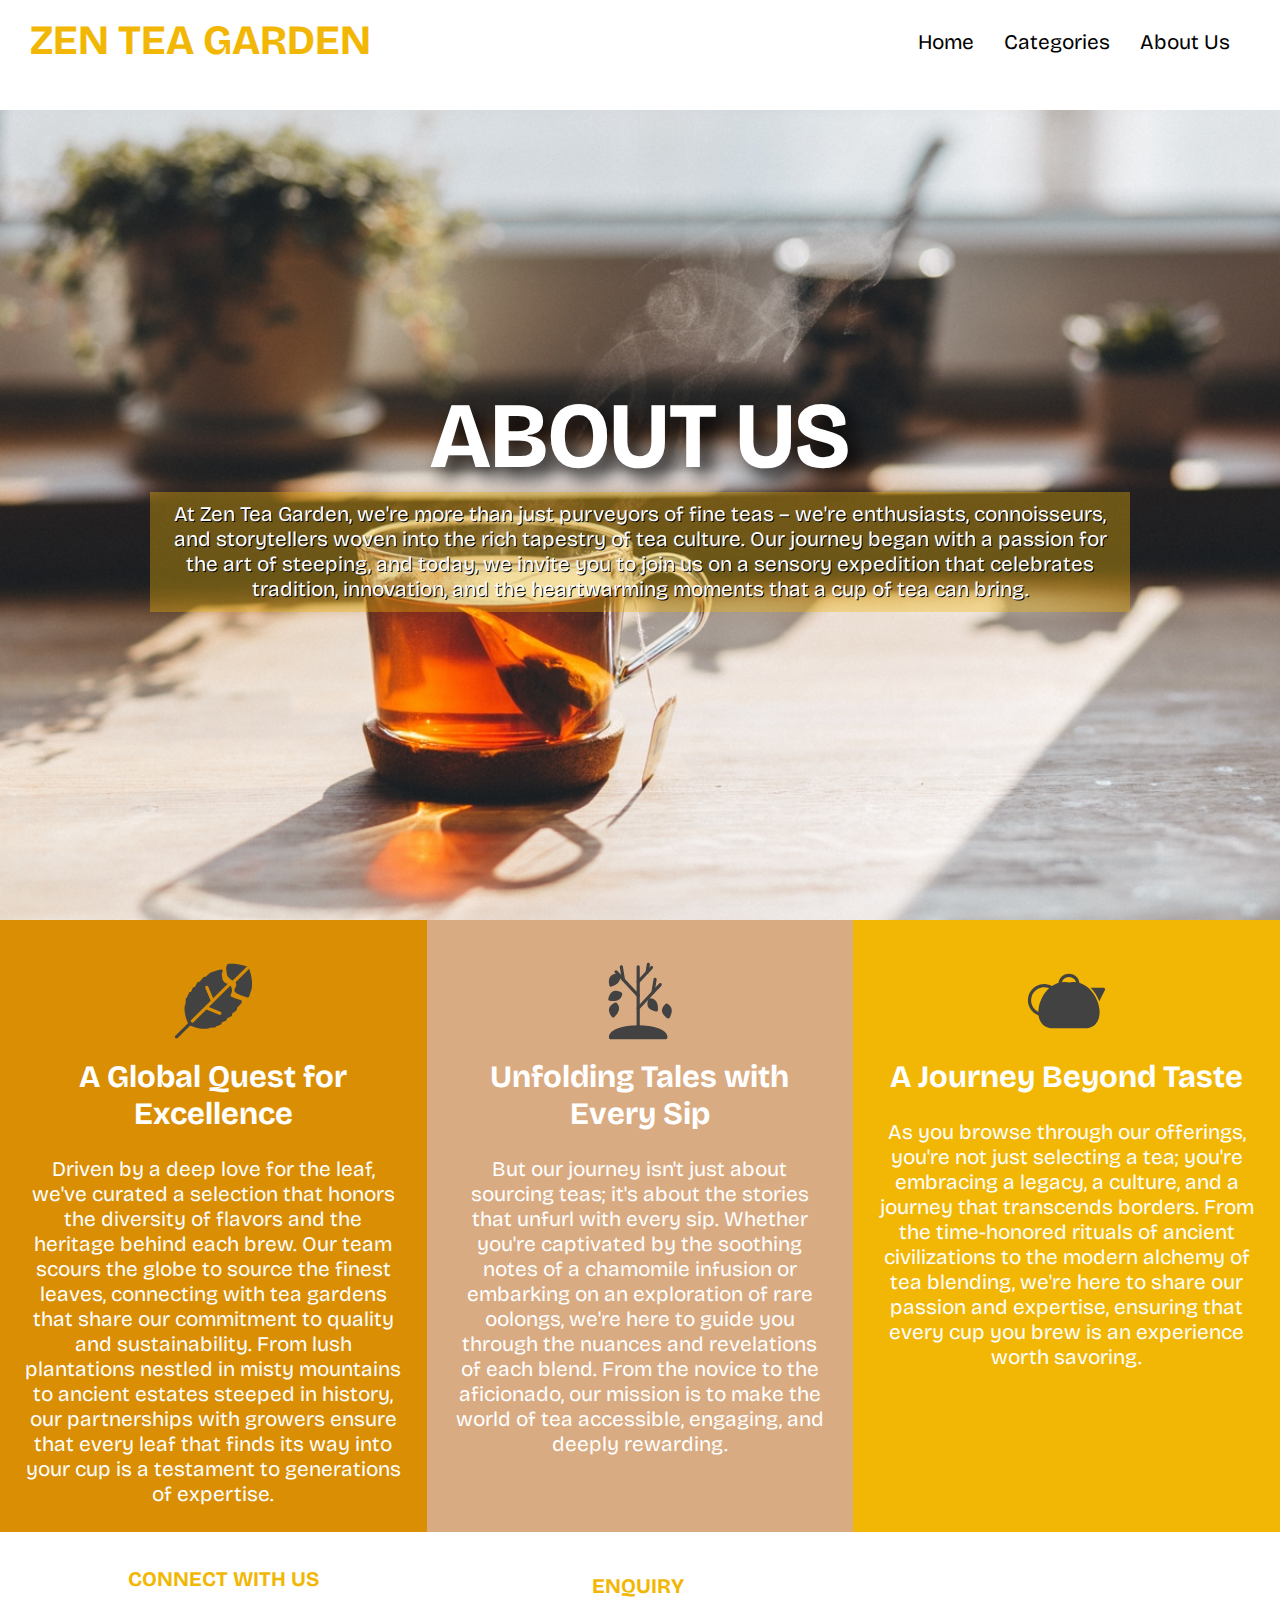
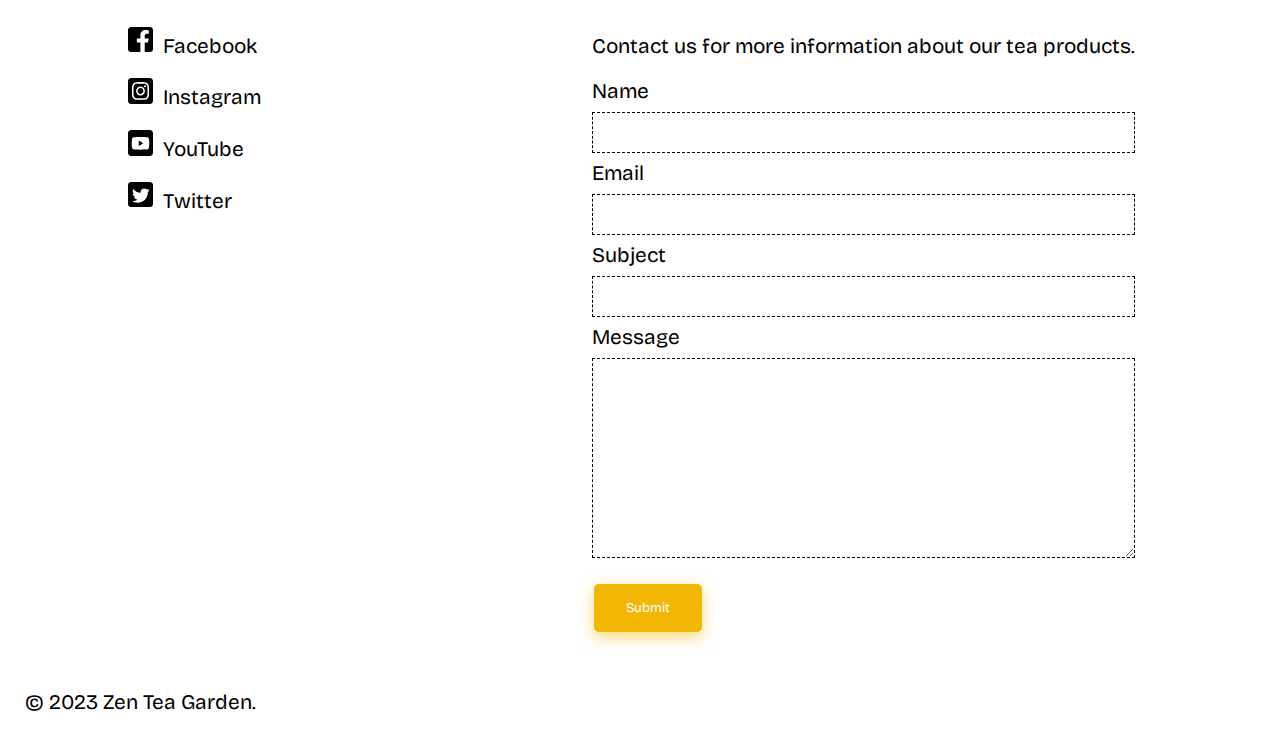
<file: about.html>
<!DOCTYPE html>
<html lang="en">
<head>
    <meta charset="UTF-8">
    <meta name="viewport" content="width=device-width, initial-scale=1.0">
    <meta name="description" content=">Zen Tea Garden">
    <link rel="stylesheet" href="style.css" type="text/css">
    <title>About Zen Tea Garden</title>
</head>

<body>
    <div class="wrapper">

        <header>

            <h1>ZEN TEA GARDEN</h1>
    
            <nav>
                <ol>
                    <li>    
                        <a class="burgericon" onclick="openSideMenu()" href="#">
                            <svg viewBox="0 0 100 80" width="40" height="40">
                                <rect width="100" height="20" ></rect>
                                <rect y="30" width="100" height="20"></rect>
                                <rect y="60" width="100" height="20"></rect>
                            </svg>
                        </a>
                    </li>
                    <div class="nav-top">
                        <li><a href="index.html">Home</a></li>
                        <li><a href="categories.html">Categories</a></li>
                        <li><a href="about.html">About Us</a></li>
                    </div>
                </ol>
            </nav>
        </header>
        
        <div class="nav-burger-side" id="side-nav-bar">
            <ol>
                <li><a href="#" onclick="closeSideMenu()">&times;</a></li>
                <li><a href="index.html">Home</a></li>
                <li><a href="categories.html">Categories</a></li>
                <li><a href="about.html">About Us</a></li>
                <li>
                    <img src="img/footer/facebook_icon.svg" alt="Facebook">
                    <img src="img/footer/instagram_icon.svg" alt="Instagram">
                    <img src="img/footer/youtube_icon.svg" alt="YouTube">
                    <img src="img/footer/twitter_icon.svg" alt="Twitter">
                </li>
            </ol>
        </div>

    <div class="about-hero">

        <h3>ABOUT US</h3>

        <p>At Zen Tea Garden, we're more than just purveyors of fine teas – we're enthusiasts, connoisseurs, and storytellers woven into the rich tapestry of tea culture. Our journey began with a passion for the art of steeping, and today, we invite you to join us on a sensory expedition that celebrates tradition, innovation, and the heartwarming moments that a cup of tea can bring.</p>

    </div>

    <div class="aboutus">

        <div class="aboutus-grid">

            <div>
                <img src="img/About/leaf.svg" alt="Global Quest for Excellence in Zen Tea Garden">
                <h3>A Global Quest for Excellence</h3>
                <p>Driven by a deep love for the leaf, we've curated a selection that honors the diversity of flavors and the heritage behind each brew. Our team scours the globe to source the finest leaves, connecting with tea gardens that share our commitment to quality and sustainability. From lush plantations nestled in misty mountains to ancient estates steeped in history, our partnerships with growers ensure that every leaf that finds its way into your cup is a testament to generations of expertise.</p>
            </div>

            <div>
                <img src="img/About/leaves.svg" alt="Unfolding Tales with Every Sip in Zen Tea Garden">
                <h3>Unfolding Tales with Every Sip</h3>
                <p>But our journey isn't just about sourcing teas; it's about the stories that unfurl with every sip. Whether you're captivated by the soothing notes of a chamomile infusion or embarking on an exploration of rare oolongs, we're here to guide you through the nuances and revelations of each blend. From the novice to the aficionado, our mission is to make the world of tea accessible, engaging, and deeply rewarding.</p>
            </div>

            <div>
                <img src="img/About/kettle.svg" alt="A Journey Beyond Taste in Zen Tea Garden">
                <h3>A Journey Beyond Taste</h3>
                <p>As you browse through our offerings, you're not just selecting a tea; you're embracing a legacy, a culture, and a journey that transcends borders. From the time-honored rituals of ancient civilizations to the modern alchemy of tea blending, we're here to share our passion and expertise, ensuring that every cup you brew is an experience worth savoring.</p>

            </div>
        </div>
            
    </div>


    <footer>

        <div class="footer-flex">

            <div>
                <h5>CONNECT WITH US</h5>
                <p><img src="img/footer/facebook_icon.svg" alt="">Facebook</p>
                <p><img src="img/footer/instagram_icon.svg" alt="">Instagram</p>
                <p><img src="img/footer/youtube_icon.svg" alt="">YouTube</p>
                <p><img src="img/footer/twitter_icon.svg" alt="">Twitter</p>
            </div>

            <div>

                <fieldset>

                    <h5>ENQUIRY</h5>
                    <p>Contact us for more information about our tea products.</p>
                    
        
                    <label for="Name">Name</label>
                    <br>
                    <input type="text" name="name" id="name">
        
                    <br>
                        
        
                    <label for="email">Email</label>
                    <br>
                    <input type="email" name="email" id="email">
        
                    <br>
        
                    <label for="subject">Subject</label>
                    <br>
                    <input type="text" name="subject" id="subject">
        
                    <br>
        
                    <label for="msg">Message</label>
                    <br>
                    <textarea name="msg" id="msg"></textarea>
        
                    <br>
        
                    <button >Submit</button>
        
                </fieldset>

            </div>


        </div>

        <p>&copy; 2023 Zen Tea Garden.</p>
    </footer>

    </div>

    <script>

        //open the menu 
        function openSideMenu() {
            document.getElementById('side-nav-bar').style.width = '100%';
        }
    
        //Close the menn
        function closeSideMenu(){
            document.getElementById('side-nav-bar').style.width = '0px';
        }
    </script>

</body>
</html>
</file>
<file: style.css>
@import url('https://fonts.googleapis.com/css2?family=Bricolage+Grotesque:opsz@10..48&display=swap');

/*------------------------Defualt----------------------*/
html{
    font-family: 'Bricolage Grotesque', sans-serif;
    font-size: 1.3em;
}

body{
    margin: 0;
}

header{
    background-color: #ffffff;
    height: 10vh;
    display: flex;
    color: #000000;
    justify-content: space-between;
    margin: 0 25px 20px 30px;
}

rect{
    fill: #F2B705;
}

h1{
    font-size: 2rem;
    color: #ffffff;
}

h2{
    font-size: 1.7rem;
    color: #ffffff;
}

h3{
    font-size: 1.5rem;
    color: #ffffff;
}

h5{
    font-size: 1rem;
    color: #F2B705;
}

p{
    font-size: 1rem;
    color: #ffffff;
    margin: 25px;
}

a{
    text-decoration: none;
}

.wrapper{
    background-color: #ffffff;
}

footer{
    background-color: #ffffff;
    color: #F2B705;
}

button {
    background-color: #F2B705;
    border: none;
    color: #FFFFFF;
    padding: 16px 32px;
    text-decoration: none;
    margin: 20px 2px;
    font-family: 'Bricolage Grotesque', sans-serif;
    box-shadow: 0px 5px 15px #f2b7058f;
    transition: 0.5 all ease-in-out;
    border-radius: 5px;
}

button a{
    color: #ffffff;
}

button:hover{
    transform: scale(110%);
}

/*Top Navigation Bar*/
header h1{
    margin-top: 15px;
    color: #F2B705;
}

nav{
    height: 80px;
    color: #F2B705;
}

nav ol{
    margin: 0;
    padding: 0;
}

nav ol li{
    display: inline-block;
    margin: 5px 25px 0 0;
}

nav ol li a{
    color: #000000;
    text-decoration: none;
    transition: .3s all ease; 
}

nav ol li a:hover{
    color: #F2B705;
}


/*Side Navigation Bar*/
svg{
    margin: 20px 0 0 20px;
}

.nav-burger-side{
    position: fixed;
    top: 0;
    left: 0;
    background-color: #F2F2F0;
    width: 0%;
    height: 100%;
    overflow: hidden;
    transition: .3s all ease;
    color: #3a3a3a;
}

.nav-burger-side ol li{
    text-align: center;
    margin-bottom: 20px;
    list-style-type: none;
}

.nav-burger-side ol li a{
    color: #3a3a3a;
    font-size: 2em;
    text-decoration: none;
}

.nav-burger-side img{
    width: 5vw;
    padding-top: 20px;
    align-content: center;
}

.nav-burger-side ol li a:hover{
    color: #F2B705;
}

/*Footer*/
footer p{
    color: #000000;
}

.footer-flex{
    display: flex;
    color: #000000;
    justify-content: space-around;
    text-align: left;
}

.footer-flex div p{
    color: #000000;
    text-align: left;
    margin: 0 0 20px 0;
}

.footer-flex div p img{
    width: 2vw;
    padding-right: 10px;
    padding-top: 0;
}

.footer-flex fieldset{
    border: 0;
    font-size: 1rem;
}

.footer-flex fieldset input{
    width: 100%;
    padding: 12px 10px;
    margin: 8px 0;
    box-sizing: border-box;
    border: dashed 1px;
}

.footer-flex textarea{
    width: 100%;
    height: 200px;
    padding: 16px 10px;
    box-sizing: border-box;
    margin-top: 8px;
    border: dashed 1px;
}

/*------------------------Home Page----------------------*/
/*Hero Session*/
.hero{
    background: url(img/herobanner.jpg);
    background-size: cover;
    background-position: 0% 50%;
    height: 90vh;
    color: #ffffff;
    text-align: center;
    margin: 0;
}

.hero h3{
    font-size: 4.5rem;
    text-align: center;
    color: rgb(255, 255, 255);
    text-shadow: 10px 10px 20px #000000;
    padding-top: 20vh;
    margin: 0;
}

/*Product Session*/
.products{
    background-color: #D9AB82;
    color: #F2F2F0;
    margin: 0;
    text-align: center;
}

.products h1{
    padding-top: 5vh;
    margin: 0;
}

.products-tea{
    display: flex;
    flex-wrap: wrap;
    gap: 5%;
    padding: 2% 5% 5% 5%;
    align-items: center;
    margin: 0;
    justify-content: center;
}

.products-tea div{
    flex-basis: 40%;
    margin-top: 5vh;
}

.products-tea div:nth-child(1){
    margin-top: 0;
}

.products-tea img{
    width: 80vh;
    border-radius: 5%;
    box-shadow: 1px 2px 15px #000000;
}


/*Gallery Session*/
.gallery{
    background-color: #D98E04;
    text-align: center;
}

.gallery h1{
    padding-top: 5vh;
    margin: 0;
}

.gallery-grid{
    display: grid;
    grid-template-columns: 1fr 1fr 1fr;
    grid-template-rows: 50vh 50vh 50vh;
    text-align: center;
    transition: 0.5 all ease-in-out;
    margin-top: 50px;
}

.gallery-grid div{
    border: 0.1px dashed #F2B705;
}

.gallery-grid div img{
    width: 100%;
}

.gallery-grid div:hover{
    background-color: #D9AB82;
    transform: scale(110%);
}

.gallery-grid div:nth-child(1) {
    background-image: url(img/gallery1.jpg);
    background-size: 100%;
    background-position: 0% 50%;
}

.gallery-grid div:nth-child(4) {
    background-image: url(img/gallery2.jpg);
    background-size: 100%;
    grid-row: span 2;
    background-position: 0% 100%;
    height: 100vh;
}

.gallery-grid div:nth-child(5) {
    background-image: url(img/gallery3.jpg);
    background-size: cover;
    grid-column: span 2;
    background-position: -100% 500%;
}

.gallery-grid div:nth-child(7) {
    background-image: url(img/gallery4.jpg);
    background-size: 100%;
    grid-row: span 2;
    background-position: 0% 100%;
}

.gallery-grid div:nth-child(8) {
    grid-column: span 2;
}

/*------------------------Categories Page----------------------*/

.categories-hero{
    background: url(img/Categories/hero.jpg);
    background-size: cover;
    background-position: 0% 50%;
    height: 90vh;
    color: #ffffff;
    text-shadow: 1px 1px #000000;
    text-align: center;
}

.categories-hero h3{
    font-size: 4.5rem;
    text-align: center;
    color: rgb(255, 255, 255);
    text-shadow: 10px 10px 20px #000000;
    padding-top: 35vh;
    margin: 0;
}

.blacktea-image{
    background: url(img/Categories/blacktea.jpg);
    background-size: cover;
    background-position: 0% 50%;
    height: 90vh;
    color: #ffffff;
    text-shadow: 1px 1px #000000;
    text-align: center;
}

.blacktea-image h3{
    font-size: 4.5rem;
    text-align: center;
    color: rgb(255, 255, 255);
    text-shadow: 10px 10px 20px #000000;
    padding-top: 35vh;
    margin: 0;
    transition: 0.5 all ease-in-out;
}

.white-image{
    background: url(img/Categories/whitetea.jpg);
    background-size: cover;
    background-position: 0% 50%;
    height: 90vh;
    color: #ffffff;
    text-shadow: 1px 1px #000000;
    text-align: center;
}
  
.white-image h3{
    font-size: 4.5rem;
    text-align: center;
    color: rgb(255, 255, 255);
    text-shadow: 10px 10px 20px #000000;
    padding-top: 35vh;
    margin: 0;
    transition: 0.5 all ease-in-out;
}

/*Comparsion Table*/
.tea-comparison{
    text-align: center;
    margin: 0;
    background-color: #D9AB82;
    padding: 30px 0 20px 0;
    width: 100vw;
}
.tea-comparison p{
    padding-bottom: 20px;
}


.tea-comparison table {
    border-collapse: collapse;
    width: 100vw;
}

.tea-comparison tr{
    margin: 0;
    padding-left: 0;
}

.tea-comparison tr th{
    padding-bottom: 20px;
    border-bottom: 1px dashed #ffffff;
    color: #ffffff;
    vertical-align: middle;
}

.tea-comparison tr td{
    padding: 0 10px 0 10px;
    border-bottom: 1px dashed #ffffff;
    color: #ffffff;
    vertical-align: middle;
}

.tea-comparison tr th img{
    width: 5vh;
    margin-right: 10px;
}

.tea-comparison tr td a{
    text-decoration: none;
}
 
.tea-comparison tr td.legend{
    background: #F2B705;
    color: white;
    border: none;
    width: 50vh;
    border-bottom: 1px dashed #ffffff;
    text-transform: uppercase;
    font-size: 1.2rem;
}

.tea-comparison tr td h5{
    color: #ffffff;
}
 
.tea-comparison tr:last-of-type td{
    border-bottom: none;
}

.tea-comparison tr:first-of-type td.legend,
.tea-comparison tr:last-of-type td.legend{
    background: transparent;
}

/*------------------------About Page----------------------*/
.about-hero{
    background: url(img/About/hero.jpg);
    background-size: cover;
    background-position: 0% 100%;
    height: 90vh;
    color: #ffffff;
    text-shadow: 1px 1px #000000;
    text-align: center;
}

.about-hero h3{
    font-size: 4.5rem;
    text-align: center;
    color: rgb(255, 255, 255);
    text-shadow: 10px 10px 20px #000000;
    padding-top: 30vh;
    margin: 0;
}

.about-hero p{
    background-color: #f2b7055c;
    padding: 10px;
    margin: 0 150px 0 150px;
}

.aboutus-grid{
    display: grid;
    grid-template-columns: 1fr 1fr 1fr;
    text-align: center;
}

.aboutus-grid div:hover{
    transform: scale(110%);
}


.aboutus-grid img{
    width: 8vw;
    padding-top: 30px;
}

.aboutus-grid h3{
    margin: 0 20px 0 20px;
}

.aboutus-grid div:nth-child(1){
    background-color: #D98E04;
}

.aboutus-grid div:nth-child(2){
    background-color: #D9AB82;
}

.aboutus-grid div:nth-child(3){
    background-color: #F2B705;
}

/*------------------------Responsive coding----------------------*/

@media screen and (max-width:850px){
    
    /*Default*/
    h1{
        font-size: 1.5rem;
        color: #ffffff;
    }
    
    h2{
        font-size: 1.3rem;
        color: #ffffff;
    }
    
    h3{
        font-size: 1.1rem;
        color: #ffffff;
    }
    
    h5{
        font-size: 1rem;
        color: #F2B705;
    }
    
    p{
        font-size: 1rem;
        color: #ffffff;
        margin: 25px;
    }
    
    header h1{
        margin-top: 4vh;
    }
    
    .nav-top{
        display: none;
    }

    .nav-burger-side ol li{
        margin-bottom: 50px;
    }

    footer{
        text-align: center;
    }

    .footer-flex{
        flex-direction: column;
        margin-left: 15px;
    }

    .footer-flex div p img{
        width: 5vw;
    }

    fieldset{
        padding-left: 0;
    }

    fieldset label{
        font-size: 1rem;
    }

    /*Home Page*/
    .hero{
        background-position: 50% 50%;
    }

    .hero h3{
        font-size: 2.5rem;
        padding-top: 30vh;
    }
    
    .products-tea{
        flex-direction: column;
    }

    .products-tea div img{
        width: 80vh;
        height: auto;
    }

    .gallery-grid{
        display: block;
    }

    .gallery-grid div{
        height: 50vh;
    }

    .gallery-grid div h3{
        margin-top: 50px;
    }

    .gallery-grid div:nth-child(1) {
        background-position: 0% 55%;
        height: 100vh;
    }

    .gallery-grid div:nth-child(4) {
        background-position: 0% 75%;
    }

    .gallery-grid div:nth-child(5) {
        background-position: 0% 0%;
        height: 100vh;
    }

    .gallery-grid div:nth-child(7) {
        background-position: 0% 40%;
        height: 100vh;
    }

    /*Categories Page*/
    .categories-hero h3{
        font-size: 2.5rem;
        padding-top: 35vh;
    }

    .blacktea-image h3{
        font-size: 2.5rem;
        padding-top: 35vh;
    }

    .white-image h3{
        font-size: 2.5rem;
        padding-top: 35vh;
    }

    .tea-comparison{
        overflow-x: auto;
        overflow-y: hidden;
    }
     
    /*About Us*/
    .about-hero h3{
        font-size: 2.5rem;
        padding-top: 30vh;
        margin-bottom: 20px;
    }

    .about-hero p{
        padding: 10px;
        margin: 0 50px 0 50px;
    }

}

@media screen and (max-width:550px){
    /*Home Page*/
    .products-tea div img{
        width: 60vh;
        height: auto;
    }
    
    .gallery-grid div:nth-child(1) {
        background-size: 100%;
        background-position: 0% 55%;
        height: 80vh;
    }

    .gallery-grid div:nth-child(5) {
        background-position: 50% 0%;
        height: 100vh;
    }

    .gallery-grid div:nth-child(7) {
        background-position: 0% 100%;
        height: 100vh;
    }

    /*Categories*/
    .blacktea-image{
        background-position: 30% 50%;
    }

    .tea-comparison tr td.legend{
        width: 25vh;
    }
    
    .tea-comparison tr td{
        padding: 10px 10px 10px 10px;
    }

    /*About Us*/
    .about-hero h3{
        font-size: 2.5rem;
        padding-top: 20vh;
        margin-bottom: 20px;
    }

    .about-hero p{
        padding: 10px;
        margin: 0 20px 0 20px;
    }

    .aboutus-grid{
        display: flex;
        flex-direction: column;
    }

    .aboutus-grid img{
        width: 25vw;
        padding-top: 20px;
    }

}

@media screen and (min-width:851px){
    .burgericon{
        display: none;
    }  
}
</file>
